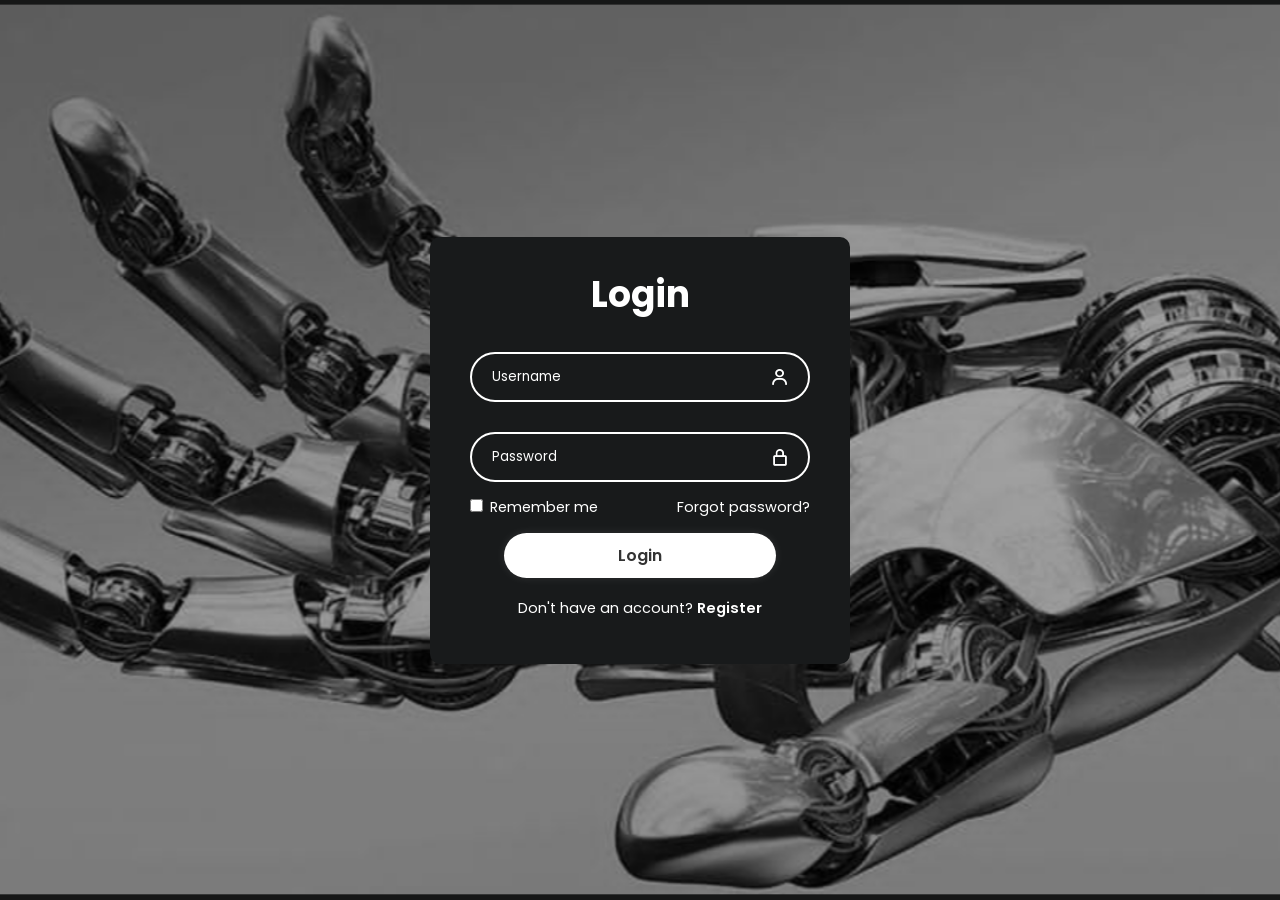
<file: login.html>
<!DOCTYPE html>
<html lang="ar">
<head>
    <meta charset="UTF-8">
    <meta name="viewport" content="width=device-width, initial-scale=1.0">
    <title>Login Form</title>
    <link rel="stylesheet" href="style.css">
    <link href='https://unpkg.com/boxicons@2.1.4/css/boxicons.min.css' rel='stylesheet'>
</head>
<body>

    <div class="wrapper">
        <form action="robotics.html">
            <h1>Login</h1>

            <div class="input-box">
                <input type="text" placeholder="Username" required>
                <i class='bx bx-user'></i>
            </div>

            <div class="input-box">
                <input type="password" placeholder="Password" required>
                <i class='bx bx-lock-alt'></i>
            </div>

            <div class="remember-forgot">
                <label><input type="checkbox"> Remember me</label>
                <a href="#">Forgot password?</a> 
            </div>

            <button type="submit" class="btn">Login</button>

            <div class="register-link">
                <p>Don't have an account? <a href="#">Register</a></p>
            </div>
        </form>
    </div>

</body>
</html>
</file>
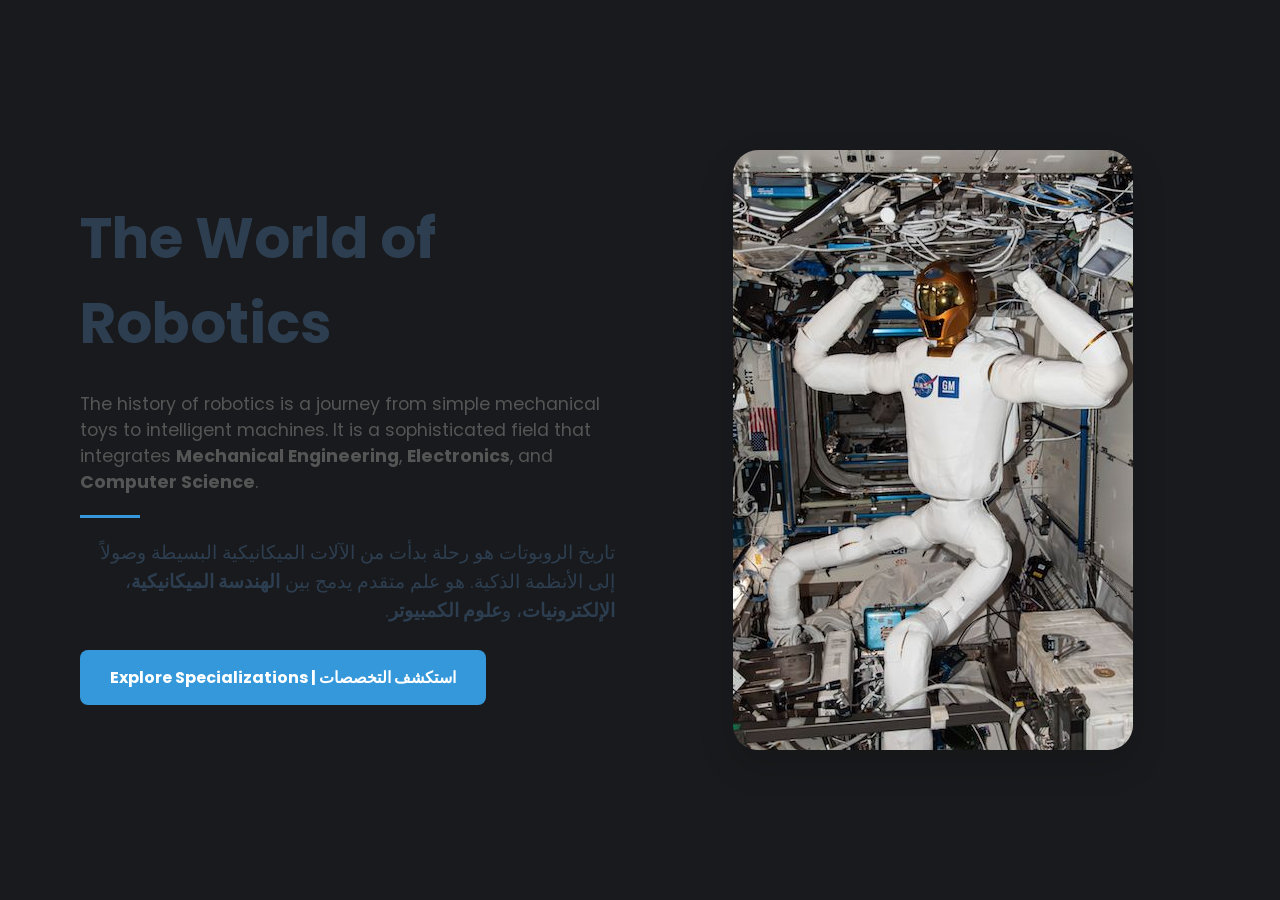
<file: robotics.html>
<!DOCTYPE html>
<html lang="ar">
<head>
    <meta charset="UTF-8">
    <meta name="viewport" content="width=device-width, initial-scale=1.0">
    <title>Robotics World | عالم الروبوتات</title>
    <link rel="stylesheet" href="style.css">
</head>
<body class="robotics-page">

    <section class="hero-section">
        <div class="container">
            <div class="text-content">
                <h1>The World of Robotics</h1>
                <p class="eng-text">
                    The history of robotics is a journey from simple mechanical toys to intelligent machines. 
                    It is a sophisticated field that integrates <strong>Mechanical Engineering</strong>, 
                    <strong>Electronics</strong>, and <strong>Computer Science</strong>.
                </p>
                
                <hr>

                <p class="arb-text" dir="rtl">
                    تاريخ الروبوتات هو رحلة بدأت من الآلات الميكانيكية البسيطة وصولاً إلى الأنظمة الذكية. 
                    هو علم متقدم يدمج بين <strong>الهندسة الميكانيكية</strong>، <strong>الإلكترونيات</strong>، 
                    و<strong>علوم الكمبيوتر</strong>.
                </p>

                <a href="specializations.html" class="btn">Explore Specializations | استكشف التخصصات</a>
            </div>

            <div class="image-content">
                <img src="robot.jpg" alt="Modern Robot">
            </div>
        </div>
    </section>

</body>
</html>
</file>
<file: style.css>
@import url("https://fonts.googleapis.com/css2?family=Poppins:wght@300;400;500;600;700;800;900&display=swap");

* {
    margin: 0;
    padding: 0;
    box-sizing: border-box;
    font-family: "Poppins", sans-serif;
}

body {
    display: flex;
    justify-content: center;
    align-items: center;
    min-height: 100vh;
    background: url('imgg.png') no-repeat;
    background-size: cover;     
    background-position: center;/
}

.wrapper {
    width: 420px;
    background: rgb(24, 26, 27);
    color: #fff;
    border-radius: 10px;
    padding: 30px 40px;
}

.wrapper h1 {
    font-size: 36px;
    text-align: center;
}

.wrapper .input-box {
    position: relative;
    width: 100%;
    height: 50px;
    background: rgb(24, 26, 27);
    margin: 30px 0;
}

.input-box input {
    width: 100%;
    height: 100%;
    background: transparent;
    border: none;
    outline: none;
    border: 2px solid rgb(255, 255, 255);
    border-radius: 40px;
    color: #fff;
    padding: 20px 45px 20px 20px;
}

.input-box input::placeholder {
 color: #ffffff;
} 

.input-box i {
    position: absolute;
    right: 20px;
    top: 50%;
    transform: translateY(-50%);
    font-size: 20px;
}

.wrapper .remember-forgot {
    display: flex;
    justify-content: space-between;
    font-size: 14.5px;
    margin: -15px 0 15px;
}

.remember-forgot label input {
    accent-color: #fff;
    margin-right: 3px;
}

.remember-forgot a {
    color: #fff;
    text-decoration: none;
}

.remember-forgot a:hover {
    text-decoration: underline;
}

 .wrapper .btn {
    width: 80%;
    display: block;  
    margin: 0 auto;
    height: 45px;
    background: #fff;
    border: none;
    outline: none;
    border-radius: 40px;
    box-shadow: 0 0 10px rgba(255, 255, 255, 0.1);
    cursor: pointer;
    font-size: 16px;
    color: #333;
    font-weight: 600;
}

.wrapper .register-link {
    font-size: 14.5px;
    text-align: center;
    margin: 20px 0 15px;
}

.register-link p a {
    color: #fff;
    text-decoration: none;
    font-weight: 600;
}

.register-link p a:hover {
    text-decoration: underline;
}




/* ============================================================ */
/* تنسيقات صفحة الروبوتكس (Robotics Page Styles) */
/* ملحوظة: تعمل فقط إذا كان وسم الـ body في الـ HTML واخد class="robotics-page" */
/* ============================================================ */

.robotics-page {
    background: #191a1d !important; /* لون فاتح مريح بيمسح صورة اليد */
     /* بيلغي التوسط بتاع صفحة اللوجن */
   
}

.robotics-page .container {
    display: flex !important; 
    align-items: center;
    min-height: 100vh;
    max-width: 1200px;
    margin: 0 auto;
    padding: 40px;
}

/* تنسيق كتلة النصوص */
.robotics-page .text-content {
    flex: 1;
    padding-right: 50px;
}

.robotics-page .text-content h1 {
    font-size: 3.5rem;
    color: #2c3e50;
    margin-bottom: 25px;
    text-align: left;
}

.robotics-page .eng-text {
    font-size: 1.1rem;
    color: #555;
    margin-bottom: 15px;
}

.robotics-page .arb-text {
    font-size: 1.2rem;
    color: #2c3e50;
    text-align: right; /* عشان العربي يبدأ من اليمين */
    margin-top: 20px;
}

.robotics-page hr {
    margin: 20px 0;
    border: 0;
    border-top: 3px solid #3498db;
    width: 60px;
}

/* تنسيق الزرار */
.robotics-page .btn {
    display: inline-block;
    padding: 15px 30px;
    background-color: #3498db !important;
    color: white !important;
    text-decoration: none;
    border-radius: 8px;
    font-weight: bold;
    margin-top: 25px;
    transition: 0.3s ease;
    width: auto !important; /* عشان مياخدش عرض الـ 80% بتاع اللوجن */
}

.robotics-page .btn:hover {
    background-color: #2980b9 !important;
    transform: translateY(-3px);
}

/* تنسيق الصورة */
.robotics-page .image-content {
    flex: 1;
    display: flex;
    justify-content: center;
}

.robotics-page .image-content img {
    max-width: 100%;
    height: auto;
    border-radius: 25px;
    box-shadow: 0 15px 35px rgba(0,0,0,0.15);
}
</file>
